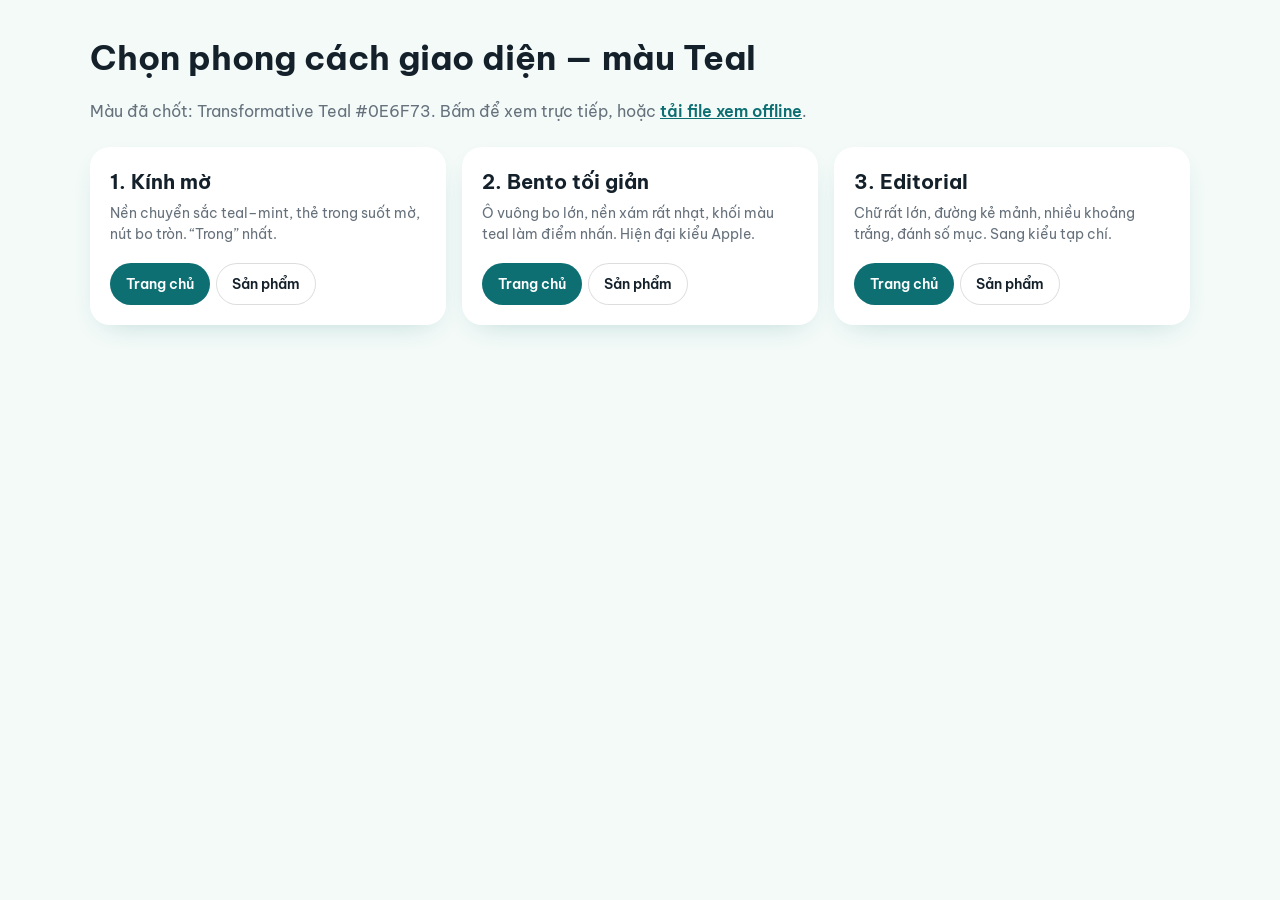
<file: teal/index.html>
<!doctype html>
<html lang="vi"><head><meta charset="utf-8"><meta name="viewport" content="width=device-width, initial-scale=1"><meta name="robots" content="noindex">
<title>Chọn phong cách — Teal — Sắc Màu Việt</title>
<link href="https://fonts.googleapis.com/css2?family=Be+Vietnam+Pro:wght@400;500;600;700&display=swap" rel="stylesheet">
<style>body{margin:0;font:16px/1.5 "Be Vietnam Pro",system-ui,sans-serif;color:#14212B;background:#F3FAF8}.w{max-width:1100px;margin:0 auto;padding:32px 16px}h1{font-size:34px;margin:0 0 8px}.g{display:grid;gap:16px;margin-top:24px}@media(min-width:800px){.g{grid-template-columns:repeat(3,1fr)}}.c{background:#fff;border-radius:20px;padding:20px;box-shadow:0 10px 30px -16px #0E6F7355}.c h2{margin:0 0 6px;font-size:20px}.c p{color:#66717C;font-size:14px;margin:0 0 14px}a.b{display:inline-flex;align-items:center;height:42px;padding:0 16px;border-radius:999px;background:#0E6F73;color:#fff;text-decoration:none;font-weight:600;font-size:14px;margin:4px 6px 0 0}a.b2{background:#fff;color:#14212B;box-shadow:inset 0 0 0 1px #0002}</style></head>
<body><div class="w"><h1>Chọn phong cách giao diện — màu Teal</h1><p style="color:#66717C">Màu đã chốt: Transformative Teal #0E6F73. Bấm để xem trực tiếp, hoặc <a href="../tai-ve/smv-teal-chon-phong-cach.html" download style="color:#0E6F73;font-weight:600">tải file xem offline</a>.</p>
<div class="g">
<div class="c"><h2>1. Kính mờ</h2><p>Nền chuyển sắc teal–mint, thẻ trong suốt mờ, nút bo tròn. “Trong” nhất.</p><a class="b" href="home.html?kieu=kinh">Trang chủ</a><a class="b b2" href="san-pham.html?kieu=kinh">Sản phẩm</a></div>
<div class="c"><h2>2. Bento tối giản</h2><p>Ô vuông bo lớn, nền xám rất nhạt, khối màu teal làm điểm nhấn. Hiện đại kiểu Apple.</p><a class="b" href="home.html?kieu=bento">Trang chủ</a><a class="b b2" href="san-pham.html?kieu=bento">Sản phẩm</a></div>
<div class="c"><h2>3. Editorial</h2><p>Chữ rất lớn, đường kẻ mảnh, nhiều khoảng trắng, đánh số mục. Sang kiểu tạp chí.</p><a class="b" href="home.html?kieu=bao">Trang chủ</a><a class="b b2" href="san-pham.html?kieu=bao">Sản phẩm</a></div>
</div></div></body></html>
</file>
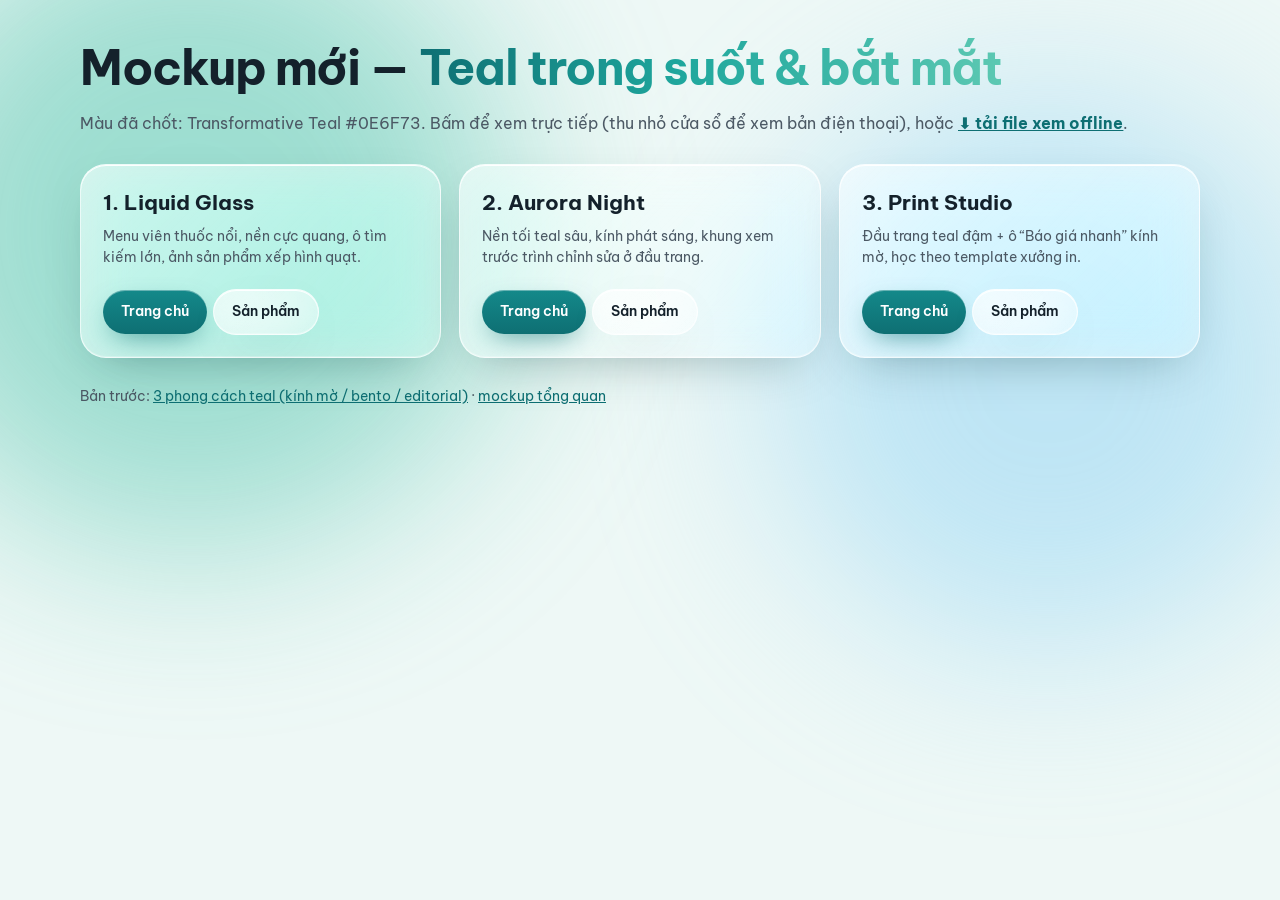
<file: v3/index.html>
<!doctype html>
<html lang="vi"><head><meta charset="utf-8"><meta name="viewport" content="width=device-width, initial-scale=1"><meta name="robots" content="noindex">
<title>Mockup v3 — Teal trong suốt — Sắc Màu Việt</title>
<link href="https://fonts.googleapis.com/css2?family=Be+Vietnam+Pro:wght@400;500;600;700&display=swap" rel="stylesheet">
<link rel="stylesheet" href="v3.css">
<style>body{margin:0;font:16px/1.55 "Be Vietnam Pro",system-ui,sans-serif;color:#14212B;background:#EEF8F6}.w{max-width:1120px;margin:0 auto;padding:40px 16px}h1{font-size:clamp(30px,5vw,48px);line-height:1.15;margin:0 0 10px;letter-spacing:-.03em}.g{display:grid;gap:18px;margin-top:28px}@media(min-width:860px){.g{grid-template-columns:repeat(3,1fr)}}.c{border-radius:26px;padding:22px}.c h2{margin:0 0 6px;font-size:21px}.c p{color:#4c5965;font-size:14px;margin:0 0 16px}a.b{display:inline-flex;align-items:center;height:44px;padding:0 18px;border-radius:999px;text-decoration:none;font-weight:600;font-size:14px;margin:4px 6px 0 0}.mu{color:#4c5965}</style></head>
<body><div class="cuc-quang"><i style="background:#5CC8B2;opacity:.55;left:-10%;top:-10%;width:640px;height:640px"></i><i style="background:#8FD3F4;opacity:.5;left:60%;top:10%;width:560px;height:560px;animation-delay:-6s"></i></div>
<div class="w"><h1>Mockup mới — <span class="chu-gradient">Teal trong suốt & bắt mắt</span></h1>
<p class="mu">Màu đã chốt: Transformative Teal #0E6F73. Bấm để xem trực tiếp (thu nhỏ cửa sổ để xem bản điện thoại), hoặc <a href="../tai-ve/smv-v3-teal-trong-suot.html" download style="color:#0E6F73;font-weight:700">⬇ tải file xem offline</a>.</p>
<div class="g">
<div class="c kinh"><h2>1. Liquid Glass</h2><p>Menu viên thuốc nổi, nền cực quang, ô tìm kiếm lớn, ảnh sản phẩm xếp hình quạt.</p><a class="b nut-sang" href="home.html?v=liquid">Trang chủ</a><a class="b kinh" style="color:#14212B" href="san-pham.html?v=liquid">Sản phẩm</a></div>
<div class="c kinh"><h2>2. Aurora Night</h2><p>Nền tối teal sâu, kính phát sáng, khung xem trước trình chỉnh sửa ở đầu trang.</p><a class="b nut-sang" href="home.html?v=dem">Trang chủ</a><a class="b kinh" style="color:#14212B" href="san-pham.html?v=dem">Sản phẩm</a></div>
<div class="c kinh"><h2>3. Print Studio</h2><p>Đầu trang teal đậm + ô “Báo giá nhanh” kính mờ, học theo template xưởng in.</p><a class="b nut-sang" href="home.html?v=studio">Trang chủ</a><a class="b kinh" style="color:#14212B" href="san-pham.html?v=studio">Sản phẩm</a></div>
</div>
<p class="mu" style="margin-top:28px;font-size:14px">Bản trước: <a href="../teal/" style="color:#0E6F73">3 phong cách teal (kính mờ / bento / editorial)</a> · <a href="../" style="color:#0E6F73">mockup tổng quan</a></p>
</div></body></html>
</file>
<file: v3/v3.css>
/* Hieu ung kinh (liquid glass) + nen cuc quang cho mockup v3 — mau Transformative Teal */

/* Kinh sang: nen trong + vien sang + vet sang mep tren (specular) de doc ra la kinh, khong phai lop mau */
.kinh {
  background: linear-gradient(135deg, rgba(255,255,255,.62), rgba(255,255,255,.32));
  -webkit-backdrop-filter: blur(22px) saturate(170%);
  backdrop-filter: blur(22px) saturate(170%);
  border: 1px solid rgba(255,255,255,.7);
  box-shadow: inset 0 1px 0 rgba(255,255,255,.95), inset 0 -1px 0 rgba(255,255,255,.25), 0 18px 50px -20px rgba(8,59,61,.35);
}
.kinh-dac { background: rgba(255,255,255,.82); -webkit-backdrop-filter: blur(16px); backdrop-filter: blur(16px); border: 1px solid rgba(255,255,255,.9); box-shadow: 0 18px 50px -24px rgba(8,59,61,.3); }

/* Kinh toi: dung cho Aurora Night */
.kinh-toi {
  background: linear-gradient(135deg, rgba(255,255,255,.10), rgba(255,255,255,.03));
  -webkit-backdrop-filter: blur(22px) saturate(160%);
  backdrop-filter: blur(22px) saturate(160%);
  border: 1px solid rgba(255,255,255,.12);
  box-shadow: inset 0 1px 0 rgba(255,255,255,.18), 0 24px 60px -24px rgba(0,0,0,.6);
}
.vien-sang { position: relative; }
.vien-sang::before { /* vien gradient phat sang */
  content: ""; position: absolute; inset: 0; border-radius: inherit; padding: 1px; pointer-events: none;
  background: linear-gradient(135deg, rgba(92,200,178,.9), rgba(255,255,255,.05) 40%, rgba(25,167,160,.7));
  -webkit-mask: linear-gradient(#000 0 0) content-box, linear-gradient(#000 0 0);
  -webkit-mask-composite: xor; mask-composite: exclude;
}

/* Nut chinh co anh sang */
.nut-sang { background: linear-gradient(180deg, #14898A, #0E6F73); box-shadow: inset 0 1px 0 rgba(255,255,255,.35), 0 10px 28px -10px rgba(14,111,115,.75); color: #fff; }
.nut-mint { background: linear-gradient(180deg, #7BE0CB, #2FB5A6); box-shadow: inset 0 1px 0 rgba(255,255,255,.5), 0 0 32px -6px rgba(92,200,178,.7); color: #04161A; }
.chu-gradient { background: linear-gradient(90deg, #0E6F73, #1FA79D 45%, #5CC8B2); -webkit-background-clip: text; background-clip: text; color: transparent; }
.chu-gradient-toi { background: linear-gradient(90deg, #7BE0CB, #B8F3E6 50%, #6CC7F0); -webkit-background-clip: text; background-clip: text; color: transparent; }

/* Nen cuc quang: cac khoi mau mo troi cham */
.cuc-quang { position: fixed; inset: 0; z-index: -1; overflow: hidden; }
.cuc-quang i { position: absolute; border-radius: 50%; filter: blur(90px); animation: troi 22s ease-in-out infinite alternate; }
@keyframes troi { 0% { transform: translate(0,0) scale(1); } 100% { transform: translate(60px,-40px) scale(1.15); } }

/* Chay chu ngang (marquee) */
.chay { display: flex; width: max-content; animation: chay 40s linear infinite; }
@keyframes chay { to { transform: translateX(-50%); } }
.mo-mep { -webkit-mask: linear-gradient(90deg, transparent, #000 8%, #000 92%, transparent); mask: linear-gradient(90deg, transparent, #000 8%, #000 92%, transparent); }

.noi { animation: noi 6s ease-in-out infinite; }
@keyframes noi { 50% { transform: translateY(-10px); } }

@media (prefers-reduced-motion: reduce) { .cuc-quang i, .chay, .noi { animation: none; } }
</file>
